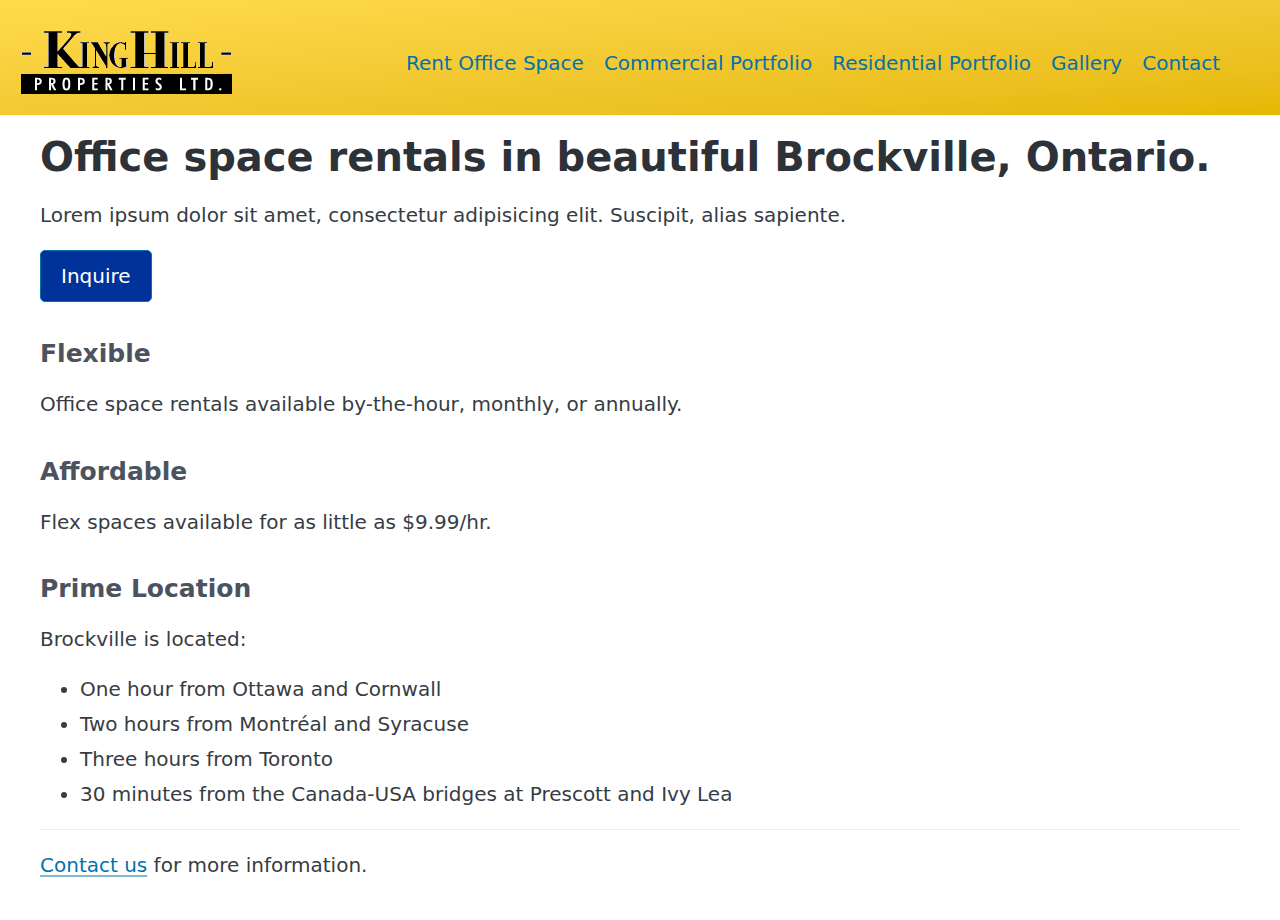
<file: index.html>
<!DOCTYPE html>
<html lang="en">

<head>
    <meta charset="UTF-8">
    <meta name="viewport" content="width=device-width, initial-scale=1.0">
    <meta name="description" content="TODO" />
    <title>KingHill Properties</title>
    <link rel="stylesheet" href="css/pico/pico.min.css">
    <link rel="stylesheet" href="css/main.css">
</head>

<body>
    <div id="desktop-nav">
        <nav>
            <ul>
                <li><a href="#"><img src="images/logo.png"></a></li>
            </ul>
            <ul>
                <li><a href="#">Rent Office Space</a></li>
                <li><a href="./commercial.html">Commercial Portfolio</a></li>
                <li><a href="./residential.html">Residential Portfolio</a></li>
                <li><a href="./gallery.html">Gallery</a></li>
                <li><a href="./contact.html">Contact</a></li>
            </ul>
        </nav>
    </div>

    <div id="mobile-nav">
        <aside>
            <nav>
                <ul>
                    <li><a href="#"><img src="images/logo.png"></a></li>
                    <button id="hamburger-button" class="outline">☰</button>
                    <div id="mobile-nav-links">
                        <li class="mobile-link"><a href="#">Rent Office Space</a></li>
                        <li class="mobile-link"><a href="./commercial.html">Commercial Portfolio</a></li>
                        <li class="mobile-link"><a href="./residential.html">Residential Portfolio</a></li>
                        <li class="mobile-link"><a href="./gallery.html">Gallery</a></li>
                        <li class="mobile-link"><a href="./contact.html">Contact</a></li>
                    </div>
                </ul>
            </nav>
        </aside>
    </div>

    <main class="container">
        <h1>Office space rentals in beautiful Brockville, Ontario.</h1>
        <p>Lorem ipsum dolor sit amet, consectetur adipisicing elit. Suscipit, alias sapiente.</p>
        <a href="./contact.html" role="button">Inquire</a>

        <h4>Flexible</h4>
        <p>Office space rentals available by-the-hour, monthly, or annually.</p>

        <h4>Affordable</h4>
        <p>Flex spaces available for as little as $9.99/hr.</p>
        
        <h4>Prime Location</h4>
        <div>
            <p>Brockville is located:</p>
            <ul>
                <li>One hour from Ottawa and Cornwall</li>
                <li>Two hours from Montréal and Syracuse</li>
                <li>Three hours from Toronto</li>
                <li>30 minutes from the Canada-USA bridges at Prescott and Ivy Lea</li>
            </ul>
        </div>

        <hr/>
        <p><a href="./contact.html">Contact us</a> for more information.</p>
        
    </main>

    <script src="js/main.js" type="text/javascript"/>
</body>

</html>
</file>
<file: css/main.css>
@import url('./pico/pico.colors.min.css');

:root {
    --blue: #039;
    --blue-dark: hsl(from var(--blue) h s calc(l - 5));
    --blue-darker: hsl(from var(--blue) h s calc(l - 15));
    --blue-light: hsl(from var(--blue) h s calc(l + 5));
    --blue-lighter: hsl(from var(--blue) h s calc(l + 15));


    --yellow: #fc0;
    --yellow-dark: hsl(from var(--yellow) h s calc(l - 5));
    --yellow-darker: hsl(from var(--yellow) h s calc(l - 15));
    --yellow-light: hsl(from var(--yellow) h s calc(l + 5));
    --yellow-lighter: hsl(from var(--yellow) h s calc(l + 15));

    --white: #e8e8e8;
    --black: #202020;
}

html {
    min-height: 100vh;
    /* background-image: linear-gradient(to bottom right, var(--blue-lighter), var(--blue-darker)); */
}

button {
    background-color: var(--blue);
    line-height: 1rem;
}

a[role=button] {
    background-color: var(--blue);
    line-height: 1rem;
}

nav {
    padding-left: 1rem;
    padding-right: 3rem;
    background-image: linear-gradient(to bottom right, var(--yellow-lighter), var(--yellow-dark));

    @media (min-width: 768px) {
        /* Large devices*/
        padding: 0.5rem 3rem 0rem 1rem;
    }

    @media (max-width: 768px) {
        /* Small devices*/
        padding: 0.5rem 3rem 0.5rem 1rem;
    }
}

#mobile-nav {
    position: sticky;
    top: 0;
}

#desktop-nav {
    position: sticky;
    top: 0;
}

a:hover {
    text-decoration: none;
}

li {
    list-style-type: disc !important;
}

/** Nav */
@media (max-width: 768px) {

    /* Small devices*/
    #desktop-nav {
        display: none;
    }

    #mobile-nav-links {
        max-height: 0px;
        transition: max-height 0.5s ease-in-out;
    }

    #mobile-nav-links.show {
        max-height: 500px;
    }

    .mobile-link {
        display: none;
    }

    .mobile-link.show {
        display: block;
    }

    #hamburger-button {
        display: inline;
        position: absolute;
        right: 1rem;
    }

    aside li {
        display: inline;
    }

    aside a {
        display: inline !important;
    }
}

@media (min-width: 768px) {

    /* Large devices*/
    #mobile-nav {
        display: none;
    }

    #dekstop-nav nav {
        float: right;
    }
}
</file>
<file: css/pico/pico.min.css>
@charset "UTF-8";/*!
 * Pico CSS ✨ v2.0.6 (https://picocss.com)
 * Copyright 2019-2024 - Licensed under MIT
 */:root{--pico-font-family-emoji:"Apple Color Emoji","Segoe UI Emoji","Segoe UI Symbol","Noto Color Emoji";--pico-font-family-sans-serif:system-ui,"Segoe UI",Roboto,Oxygen,Ubuntu,Cantarell,Helvetica,Arial,"Helvetica Neue",sans-serif,var(--pico-font-family-emoji);--pico-font-family-monospace:ui-monospace,SFMono-Regular,"SF Mono",Menlo,Consolas,"Liberation Mono",monospace,var(--pico-font-family-emoji);--pico-font-family:var(--pico-font-family-sans-serif);--pico-line-height:1.5;--pico-font-weight:400;--pico-font-size:100%;--pico-text-underline-offset:0.1rem;--pico-border-radius:0.25rem;--pico-border-width:0.0625rem;--pico-outline-width:0.125rem;--pico-transition:0.2s ease-in-out;--pico-spacing:1rem;--pico-typography-spacing-vertical:1rem;--pico-block-spacing-vertical:var(--pico-spacing);--pico-block-spacing-horizontal:var(--pico-spacing);--pico-grid-column-gap:var(--pico-spacing);--pico-grid-row-gap:var(--pico-spacing);--pico-form-element-spacing-vertical:0.75rem;--pico-form-element-spacing-horizontal:1rem;--pico-group-box-shadow:0 0 0 rgba(0, 0, 0, 0);--pico-group-box-shadow-focus-with-button:0 0 0 var(--pico-outline-width) var(--pico-primary-focus);--pico-group-box-shadow-focus-with-input:0 0 0 0.0625rem var(--pico-form-element-border-color);--pico-modal-overlay-backdrop-filter:blur(0.375rem);--pico-nav-element-spacing-vertical:1rem;--pico-nav-element-spacing-horizontal:0.5rem;--pico-nav-link-spacing-vertical:0.5rem;--pico-nav-link-spacing-horizontal:0.5rem;--pico-nav-breadcrumb-divider:">";--pico-icon-checkbox:url("data:image/svg+xml,%3Csvg xmlns='http://www.w3.org/2000/svg' width='24' height='24' viewBox='0 0 24 24' fill='none' stroke='rgb(255, 255, 255)' stroke-width='4' stroke-linecap='round' stroke-linejoin='round'%3E%3Cpolyline points='20 6 9 17 4 12'%3E%3C/polyline%3E%3C/svg%3E");--pico-icon-minus:url("data:image/svg+xml,%3Csvg xmlns='http://www.w3.org/2000/svg' width='24' height='24' viewBox='0 0 24 24' fill='none' stroke='rgb(255, 255, 255)' stroke-width='4' stroke-linecap='round' stroke-linejoin='round'%3E%3Cline x1='5' y1='12' x2='19' y2='12'%3E%3C/line%3E%3C/svg%3E");--pico-icon-chevron:url("data:image/svg+xml,%3Csvg xmlns='http://www.w3.org/2000/svg' width='24' height='24' viewBox='0 0 24 24' fill='none' stroke='rgb(136, 145, 164)' stroke-width='2' stroke-linecap='round' stroke-linejoin='round'%3E%3Cpolyline points='6 9 12 15 18 9'%3E%3C/polyline%3E%3C/svg%3E");--pico-icon-date:url("data:image/svg+xml,%3Csvg xmlns='http://www.w3.org/2000/svg' width='24' height='24' viewBox='0 0 24 24' fill='none' stroke='rgb(136, 145, 164)' stroke-width='2' stroke-linecap='round' stroke-linejoin='round'%3E%3Crect x='3' y='4' width='18' height='18' rx='2' ry='2'%3E%3C/rect%3E%3Cline x1='16' y1='2' x2='16' y2='6'%3E%3C/line%3E%3Cline x1='8' y1='2' x2='8' y2='6'%3E%3C/line%3E%3Cline x1='3' y1='10' x2='21' y2='10'%3E%3C/line%3E%3C/svg%3E");--pico-icon-time:url("data:image/svg+xml,%3Csvg xmlns='http://www.w3.org/2000/svg' width='24' height='24' viewBox='0 0 24 24' fill='none' stroke='rgb(136, 145, 164)' stroke-width='2' stroke-linecap='round' stroke-linejoin='round'%3E%3Ccircle cx='12' cy='12' r='10'%3E%3C/circle%3E%3Cpolyline points='12 6 12 12 16 14'%3E%3C/polyline%3E%3C/svg%3E");--pico-icon-search:url("data:image/svg+xml,%3Csvg xmlns='http://www.w3.org/2000/svg' width='24' height='24' viewBox='0 0 24 24' fill='none' stroke='rgb(136, 145, 164)' stroke-width='1.5' stroke-linecap='round' stroke-linejoin='round'%3E%3Ccircle cx='11' cy='11' r='8'%3E%3C/circle%3E%3Cline x1='21' y1='21' x2='16.65' y2='16.65'%3E%3C/line%3E%3C/svg%3E");--pico-icon-close:url("data:image/svg+xml,%3Csvg xmlns='http://www.w3.org/2000/svg' width='24' height='24' viewBox='0 0 24 24' fill='none' stroke='rgb(136, 145, 164)' stroke-width='3' stroke-linecap='round' stroke-linejoin='round'%3E%3Cline x1='18' y1='6' x2='6' y2='18'%3E%3C/line%3E%3Cline x1='6' y1='6' x2='18' y2='18'%3E%3C/line%3E%3C/svg%3E");--pico-icon-loading:url("data:image/svg+xml,%3Csvg fill='none' height='24' width='24' viewBox='0 0 24 24' xmlns='http://www.w3.org/2000/svg' %3E%3Cstyle%3E g %7B animation: rotate 2s linear infinite; transform-origin: center center; %7D circle %7B stroke-dasharray: 75,100; stroke-dashoffset: -5; animation: dash 1.5s ease-in-out infinite; stroke-linecap: round; %7D @keyframes rotate %7B 0%25 %7B transform: rotate(0deg); %7D 100%25 %7B transform: rotate(360deg); %7D %7D @keyframes dash %7B 0%25 %7B stroke-dasharray: 1,100; stroke-dashoffset: 0; %7D 50%25 %7B stroke-dasharray: 44.5,100; stroke-dashoffset: -17.5; %7D 100%25 %7B stroke-dasharray: 44.5,100; stroke-dashoffset: -62; %7D %7D %3C/style%3E%3Cg%3E%3Ccircle cx='12' cy='12' r='10' fill='none' stroke='rgb(136, 145, 164)' stroke-width='4' /%3E%3C/g%3E%3C/svg%3E")}@media (min-width:576px){:root{--pico-font-size:106.25%}}@media (min-width:768px){:root{--pico-font-size:112.5%}}@media (min-width:1024px){:root{--pico-font-size:118.75%}}@media (min-width:1280px){:root{--pico-font-size:125%}}@media (min-width:1536px){:root{--pico-font-size:131.25%}}a{--pico-text-decoration:underline}a.contrast,a.secondary{--pico-text-decoration:underline}small{--pico-font-size:0.875em}h1,h2,h3,h4,h5,h6{--pico-font-weight:700}h1{--pico-font-size:2rem;--pico-line-height:1.125;--pico-typography-spacing-top:3rem}h2{--pico-font-size:1.75rem;--pico-line-height:1.15;--pico-typography-spacing-top:2.625rem}h3{--pico-font-size:1.5rem;--pico-line-height:1.175;--pico-typography-spacing-top:2.25rem}h4{--pico-font-size:1.25rem;--pico-line-height:1.2;--pico-typography-spacing-top:1.874rem}h5{--pico-font-size:1.125rem;--pico-line-height:1.225;--pico-typography-spacing-top:1.6875rem}h6{--pico-font-size:1rem;--pico-line-height:1.25;--pico-typography-spacing-top:1.5rem}tfoot td,tfoot th,thead td,thead th{--pico-font-weight:600;--pico-border-width:0.1875rem}code,kbd,pre,samp{--pico-font-family:var(--pico-font-family-monospace)}kbd{--pico-font-weight:bolder}:where(select,textarea),input:not([type=submit],[type=button],[type=reset],[type=checkbox],[type=radio],[type=file]){--pico-outline-width:0.0625rem}[type=search]{--pico-border-radius:5rem}[type=checkbox],[type=radio]{--pico-border-width:0.125rem}[type=checkbox][role=switch]{--pico-border-width:0.1875rem}details.dropdown summary:not([role=button]){--pico-outline-width:0.0625rem}nav details.dropdown summary:focus-visible{--pico-outline-width:0.125rem}[role=search]{--pico-border-radius:5rem}[role=group]:has(button.secondary:focus,[type=submit].secondary:focus,[type=button].secondary:focus,[role=button].secondary:focus),[role=search]:has(button.secondary:focus,[type=submit].secondary:focus,[type=button].secondary:focus,[role=button].secondary:focus){--pico-group-box-shadow-focus-with-button:0 0 0 var(--pico-outline-width) var(--pico-secondary-focus)}[role=group]:has(button.contrast:focus,[type=submit].contrast:focus,[type=button].contrast:focus,[role=button].contrast:focus),[role=search]:has(button.contrast:focus,[type=submit].contrast:focus,[type=button].contrast:focus,[role=button].contrast:focus){--pico-group-box-shadow-focus-with-button:0 0 0 var(--pico-outline-width) var(--pico-contrast-focus)}[role=group] [role=button],[role=group] [type=button],[role=group] [type=submit],[role=group] button,[role=search] [role=button],[role=search] [type=button],[role=search] [type=submit],[role=search] button{--pico-form-element-spacing-horizontal:2rem}details summary[role=button]:not(.outline)::after{filter:brightness(0) invert(1)}[aria-busy=true]:not(input,select,textarea):is(button,[type=submit],[type=button],[type=reset],[role=button]):not(.outline)::before{filter:brightness(0) invert(1)}:root:not([data-theme=dark]),[data-theme=light]{--pico-background-color:#fff;--pico-color:#373c44;--pico-text-selection-color:rgba(2, 154, 232, 0.25);--pico-muted-color:#646b79;--pico-muted-border-color:#e7eaf0;--pico-primary:#0172ad;--pico-primary-background:#0172ad;--pico-primary-border:var(--pico-primary-background);--pico-primary-underline:rgba(1, 114, 173, 0.5);--pico-primary-hover:#015887;--pico-primary-hover-background:#02659a;--pico-primary-hover-border:var(--pico-primary-hover-background);--pico-primary-hover-underline:var(--pico-primary-hover);--pico-primary-focus:rgba(2, 154, 232, 0.5);--pico-primary-inverse:#fff;--pico-secondary:#5d6b89;--pico-secondary-background:#525f7a;--pico-secondary-border:var(--pico-secondary-background);--pico-secondary-underline:rgba(93, 107, 137, 0.5);--pico-secondary-hover:#48536b;--pico-secondary-hover-background:#48536b;--pico-secondary-hover-border:var(--pico-secondary-hover-background);--pico-secondary-hover-underline:var(--pico-secondary-hover);--pico-secondary-focus:rgba(93, 107, 137, 0.25);--pico-secondary-inverse:#fff;--pico-contrast:#181c25;--pico-contrast-background:#181c25;--pico-contrast-border:var(--pico-contrast-background);--pico-contrast-underline:rgba(24, 28, 37, 0.5);--pico-contrast-hover:#000;--pico-contrast-hover-background:#000;--pico-contrast-hover-border:var(--pico-contrast-hover-background);--pico-contrast-hover-underline:var(--pico-secondary-hover);--pico-contrast-focus:rgba(93, 107, 137, 0.25);--pico-contrast-inverse:#fff;--pico-box-shadow:0.0145rem 0.029rem 0.174rem rgba(129, 145, 181, 0.01698),0.0335rem 0.067rem 0.402rem rgba(129, 145, 181, 0.024),0.0625rem 0.125rem 0.75rem rgba(129, 145, 181, 0.03),0.1125rem 0.225rem 1.35rem rgba(129, 145, 181, 0.036),0.2085rem 0.417rem 2.502rem rgba(129, 145, 181, 0.04302),0.5rem 1rem 6rem rgba(129, 145, 181, 0.06),0 0 0 0.0625rem rgba(129, 145, 181, 0.015);--pico-h1-color:#2d3138;--pico-h2-color:#373c44;--pico-h3-color:#424751;--pico-h4-color:#4d535e;--pico-h5-color:#5c6370;--pico-h6-color:#646b79;--pico-mark-background-color:#fde7c0;--pico-mark-color:#0f1114;--pico-ins-color:#1d6a54;--pico-del-color:#883935;--pico-blockquote-border-color:var(--pico-muted-border-color);--pico-blockquote-footer-color:var(--pico-muted-color);--pico-button-box-shadow:0 0 0 rgba(0, 0, 0, 0);--pico-button-hover-box-shadow:0 0 0 rgba(0, 0, 0, 0);--pico-table-border-color:var(--pico-muted-border-color);--pico-table-row-stripped-background-color:rgba(111, 120, 135, 0.0375);--pico-code-background-color:#f3f5f7;--pico-code-color:#646b79;--pico-code-kbd-background-color:var(--pico-color);--pico-code-kbd-color:var(--pico-background-color);--pico-form-element-background-color:#fbfcfc;--pico-form-element-selected-background-color:#dfe3eb;--pico-form-element-border-color:#cfd5e2;--pico-form-element-color:#23262c;--pico-form-element-placeholder-color:var(--pico-muted-color);--pico-form-element-active-background-color:#fff;--pico-form-element-active-border-color:var(--pico-primary-border);--pico-form-element-focus-color:var(--pico-primary-border);--pico-form-element-disabled-opacity:0.5;--pico-form-element-invalid-border-color:#b86a6b;--pico-form-element-invalid-active-border-color:#c84f48;--pico-form-element-invalid-focus-color:var(--pico-form-element-invalid-active-border-color);--pico-form-element-valid-border-color:#4c9b8a;--pico-form-element-valid-active-border-color:#279977;--pico-form-element-valid-focus-color:var(--pico-form-element-valid-active-border-color);--pico-switch-background-color:#bfc7d9;--pico-switch-checked-background-color:var(--pico-primary-background);--pico-switch-color:#fff;--pico-switch-thumb-box-shadow:0 0 0 rgba(0, 0, 0, 0);--pico-range-border-color:#dfe3eb;--pico-range-active-border-color:#bfc7d9;--pico-range-thumb-border-color:var(--pico-background-color);--pico-range-thumb-color:var(--pico-secondary-background);--pico-range-thumb-active-color:var(--pico-primary-background);--pico-accordion-border-color:var(--pico-muted-border-color);--pico-accordion-active-summary-color:var(--pico-primary-hover);--pico-accordion-close-summary-color:var(--pico-color);--pico-accordion-open-summary-color:var(--pico-muted-color);--pico-card-background-color:var(--pico-background-color);--pico-card-border-color:var(--pico-muted-border-color);--pico-card-box-shadow:var(--pico-box-shadow);--pico-card-sectioning-background-color:#fbfcfc;--pico-dropdown-background-color:#fff;--pico-dropdown-border-color:#eff1f4;--pico-dropdown-box-shadow:var(--pico-box-shadow);--pico-dropdown-color:var(--pico-color);--pico-dropdown-hover-background-color:#eff1f4;--pico-loading-spinner-opacity:0.5;--pico-modal-overlay-background-color:rgba(232, 234, 237, 0.75);--pico-progress-background-color:#dfe3eb;--pico-progress-color:var(--pico-primary-background);--pico-tooltip-background-color:var(--pico-contrast-background);--pico-tooltip-color:var(--pico-contrast-inverse);--pico-icon-valid:url("data:image/svg+xml,%3Csvg xmlns='http://www.w3.org/2000/svg' width='24' height='24' viewBox='0 0 24 24' fill='none' stroke='rgb(76, 155, 138)' stroke-width='2' stroke-linecap='round' stroke-linejoin='round'%3E%3Cpolyline points='20 6 9 17 4 12'%3E%3C/polyline%3E%3C/svg%3E");--pico-icon-invalid:url("data:image/svg+xml,%3Csvg xmlns='http://www.w3.org/2000/svg' width='24' height='24' viewBox='0 0 24 24' fill='none' stroke='rgb(200, 79, 72)' stroke-width='2' stroke-linecap='round' stroke-linejoin='round'%3E%3Ccircle cx='12' cy='12' r='10'%3E%3C/circle%3E%3Cline x1='12' y1='8' x2='12' y2='12'%3E%3C/line%3E%3Cline x1='12' y1='16' x2='12.01' y2='16'%3E%3C/line%3E%3C/svg%3E");color-scheme:light}:root:not([data-theme=dark]) input:is([type=submit],[type=button],[type=reset],[type=checkbox],[type=radio],[type=file]),[data-theme=light] input:is([type=submit],[type=button],[type=reset],[type=checkbox],[type=radio],[type=file]){--pico-form-element-focus-color:var(--pico-primary-focus)}@media only screen and (prefers-color-scheme:dark){:root:not([data-theme]){--pico-background-color:#13171f;--pico-color:#c2c7d0;--pico-text-selection-color:rgba(1, 170, 255, 0.1875);--pico-muted-color:#7b8495;--pico-muted-border-color:#202632;--pico-primary:#01aaff;--pico-primary-background:#0172ad;--pico-primary-border:var(--pico-primary-background);--pico-primary-underline:rgba(1, 170, 255, 0.5);--pico-primary-hover:#79c0ff;--pico-primary-hover-background:#017fc0;--pico-primary-hover-border:var(--pico-primary-hover-background);--pico-primary-hover-underline:var(--pico-primary-hover);--pico-primary-focus:rgba(1, 170, 255, 0.375);--pico-primary-inverse:#fff;--pico-secondary:#969eaf;--pico-secondary-background:#525f7a;--pico-secondary-border:var(--pico-secondary-background);--pico-secondary-underline:rgba(150, 158, 175, 0.5);--pico-secondary-hover:#b3b9c5;--pico-secondary-hover-background:#5d6b89;--pico-secondary-hover-border:var(--pico-secondary-hover-background);--pico-secondary-hover-underline:var(--pico-secondary-hover);--pico-secondary-focus:rgba(144, 158, 190, 0.25);--pico-secondary-inverse:#fff;--pico-contrast:#dfe3eb;--pico-contrast-background:#eff1f4;--pico-contrast-border:var(--pico-contrast-background);--pico-contrast-underline:rgba(223, 227, 235, 0.5);--pico-contrast-hover:#fff;--pico-contrast-hover-background:#fff;--pico-contrast-hover-border:var(--pico-contrast-hover-background);--pico-contrast-hover-underline:var(--pico-contrast-hover);--pico-contrast-focus:rgba(207, 213, 226, 0.25);--pico-contrast-inverse:#000;--pico-box-shadow:0.0145rem 0.029rem 0.174rem rgba(7, 9, 12, 0.01698),0.0335rem 0.067rem 0.402rem rgba(7, 9, 12, 0.024),0.0625rem 0.125rem 0.75rem rgba(7, 9, 12, 0.03),0.1125rem 0.225rem 1.35rem rgba(7, 9, 12, 0.036),0.2085rem 0.417rem 2.502rem rgba(7, 9, 12, 0.04302),0.5rem 1rem 6rem rgba(7, 9, 12, 0.06),0 0 0 0.0625rem rgba(7, 9, 12, 0.015);--pico-h1-color:#f0f1f3;--pico-h2-color:#e0e3e7;--pico-h3-color:#c2c7d0;--pico-h4-color:#b3b9c5;--pico-h5-color:#a4acba;--pico-h6-color:#8891a4;--pico-mark-background-color:#014063;--pico-mark-color:#fff;--pico-ins-color:#62af9a;--pico-del-color:#ce7e7b;--pico-blockquote-border-color:var(--pico-muted-border-color);--pico-blockquote-footer-color:var(--pico-muted-color);--pico-button-box-shadow:0 0 0 rgba(0, 0, 0, 0);--pico-button-hover-box-shadow:0 0 0 rgba(0, 0, 0, 0);--pico-table-border-color:var(--pico-muted-border-color);--pico-table-row-stripped-background-color:rgba(111, 120, 135, 0.0375);--pico-code-background-color:#1a1f28;--pico-code-color:#8891a4;--pico-code-kbd-background-color:var(--pico-color);--pico-code-kbd-color:var(--pico-background-color);--pico-form-element-background-color:#1c212c;--pico-form-element-selected-background-color:#2a3140;--pico-form-element-border-color:#2a3140;--pico-form-element-color:#e0e3e7;--pico-form-element-placeholder-color:#8891a4;--pico-form-element-active-background-color:#1a1f28;--pico-form-element-active-border-color:var(--pico-primary-border);--pico-form-element-focus-color:var(--pico-primary-border);--pico-form-element-disabled-opacity:0.5;--pico-form-element-invalid-border-color:#964a50;--pico-form-element-invalid-active-border-color:#b7403b;--pico-form-element-invalid-focus-color:var(--pico-form-element-invalid-active-border-color);--pico-form-element-valid-border-color:#2a7b6f;--pico-form-element-valid-active-border-color:#16896a;--pico-form-element-valid-focus-color:var(--pico-form-element-valid-active-border-color);--pico-switch-background-color:#333c4e;--pico-switch-checked-background-color:var(--pico-primary-background);--pico-switch-color:#fff;--pico-switch-thumb-box-shadow:0 0 0 rgba(0, 0, 0, 0);--pico-range-border-color:#202632;--pico-range-active-border-color:#2a3140;--pico-range-thumb-border-color:var(--pico-background-color);--pico-range-thumb-color:var(--pico-secondary-background);--pico-range-thumb-active-color:var(--pico-primary-background);--pico-accordion-border-color:var(--pico-muted-border-color);--pico-accordion-active-summary-color:var(--pico-primary-hover);--pico-accordion-close-summary-color:var(--pico-color);--pico-accordion-open-summary-color:var(--pico-muted-color);--pico-card-background-color:#181c25;--pico-card-border-color:var(--pico-card-background-color);--pico-card-box-shadow:var(--pico-box-shadow);--pico-card-sectioning-background-color:#1a1f28;--pico-dropdown-background-color:#181c25;--pico-dropdown-border-color:#202632;--pico-dropdown-box-shadow:var(--pico-box-shadow);--pico-dropdown-color:var(--pico-color);--pico-dropdown-hover-background-color:#202632;--pico-loading-spinner-opacity:0.5;--pico-modal-overlay-background-color:rgba(8, 9, 10, 0.75);--pico-progress-background-color:#202632;--pico-progress-color:var(--pico-primary-background);--pico-tooltip-background-color:var(--pico-contrast-background);--pico-tooltip-color:var(--pico-contrast-inverse);--pico-icon-valid:url("data:image/svg+xml,%3Csvg xmlns='http://www.w3.org/2000/svg' width='24' height='24' viewBox='0 0 24 24' fill='none' stroke='rgb(42, 123, 111)' stroke-width='2' stroke-linecap='round' stroke-linejoin='round'%3E%3Cpolyline points='20 6 9 17 4 12'%3E%3C/polyline%3E%3C/svg%3E");--pico-icon-invalid:url("data:image/svg+xml,%3Csvg xmlns='http://www.w3.org/2000/svg' width='24' height='24' viewBox='0 0 24 24' fill='none' stroke='rgb(150, 74, 80)' stroke-width='2' stroke-linecap='round' stroke-linejoin='round'%3E%3Ccircle cx='12' cy='12' r='10'%3E%3C/circle%3E%3Cline x1='12' y1='8' x2='12' y2='12'%3E%3C/line%3E%3Cline x1='12' y1='16' x2='12.01' y2='16'%3E%3C/line%3E%3C/svg%3E");color-scheme:dark}:root:not([data-theme]) input:is([type=submit],[type=button],[type=reset],[type=checkbox],[type=radio],[type=file]){--pico-form-element-focus-color:var(--pico-primary-focus)}:root:not([data-theme]) details summary[role=button].contrast:not(.outline)::after{filter:brightness(0)}:root:not([data-theme]) [aria-busy=true]:not(input,select,textarea).contrast:is(button,[type=submit],[type=button],[type=reset],[role=button]):not(.outline)::before{filter:brightness(0)}}[data-theme=dark]{--pico-background-color:#13171f;--pico-color:#c2c7d0;--pico-text-selection-color:rgba(1, 170, 255, 0.1875);--pico-muted-color:#7b8495;--pico-muted-border-color:#202632;--pico-primary:#01aaff;--pico-primary-background:#0172ad;--pico-primary-border:var(--pico-primary-background);--pico-primary-underline:rgba(1, 170, 255, 0.5);--pico-primary-hover:#79c0ff;--pico-primary-hover-background:#017fc0;--pico-primary-hover-border:var(--pico-primary-hover-background);--pico-primary-hover-underline:var(--pico-primary-hover);--pico-primary-focus:rgba(1, 170, 255, 0.375);--pico-primary-inverse:#fff;--pico-secondary:#969eaf;--pico-secondary-background:#525f7a;--pico-secondary-border:var(--pico-secondary-background);--pico-secondary-underline:rgba(150, 158, 175, 0.5);--pico-secondary-hover:#b3b9c5;--pico-secondary-hover-background:#5d6b89;--pico-secondary-hover-border:var(--pico-secondary-hover-background);--pico-secondary-hover-underline:var(--pico-secondary-hover);--pico-secondary-focus:rgba(144, 158, 190, 0.25);--pico-secondary-inverse:#fff;--pico-contrast:#dfe3eb;--pico-contrast-background:#eff1f4;--pico-contrast-border:var(--pico-contrast-background);--pico-contrast-underline:rgba(223, 227, 235, 0.5);--pico-contrast-hover:#fff;--pico-contrast-hover-background:#fff;--pico-contrast-hover-border:var(--pico-contrast-hover-background);--pico-contrast-hover-underline:var(--pico-contrast-hover);--pico-contrast-focus:rgba(207, 213, 226, 0.25);--pico-contrast-inverse:#000;--pico-box-shadow:0.0145rem 0.029rem 0.174rem rgba(7, 9, 12, 0.01698),0.0335rem 0.067rem 0.402rem rgba(7, 9, 12, 0.024),0.0625rem 0.125rem 0.75rem rgba(7, 9, 12, 0.03),0.1125rem 0.225rem 1.35rem rgba(7, 9, 12, 0.036),0.2085rem 0.417rem 2.502rem rgba(7, 9, 12, 0.04302),0.5rem 1rem 6rem rgba(7, 9, 12, 0.06),0 0 0 0.0625rem rgba(7, 9, 12, 0.015);--pico-h1-color:#f0f1f3;--pico-h2-color:#e0e3e7;--pico-h3-color:#c2c7d0;--pico-h4-color:#b3b9c5;--pico-h5-color:#a4acba;--pico-h6-color:#8891a4;--pico-mark-background-color:#014063;--pico-mark-color:#fff;--pico-ins-color:#62af9a;--pico-del-color:#ce7e7b;--pico-blockquote-border-color:var(--pico-muted-border-color);--pico-blockquote-footer-color:var(--pico-muted-color);--pico-button-box-shadow:0 0 0 rgba(0, 0, 0, 0);--pico-button-hover-box-shadow:0 0 0 rgba(0, 0, 0, 0);--pico-table-border-color:var(--pico-muted-border-color);--pico-table-row-stripped-background-color:rgba(111, 120, 135, 0.0375);--pico-code-background-color:#1a1f28;--pico-code-color:#8891a4;--pico-code-kbd-background-color:var(--pico-color);--pico-code-kbd-color:var(--pico-background-color);--pico-form-element-background-color:#1c212c;--pico-form-element-selected-background-color:#2a3140;--pico-form-element-border-color:#2a3140;--pico-form-element-color:#e0e3e7;--pico-form-element-placeholder-color:#8891a4;--pico-form-element-active-background-color:#1a1f28;--pico-form-element-active-border-color:var(--pico-primary-border);--pico-form-element-focus-color:var(--pico-primary-border);--pico-form-element-disabled-opacity:0.5;--pico-form-element-invalid-border-color:#964a50;--pico-form-element-invalid-active-border-color:#b7403b;--pico-form-element-invalid-focus-color:var(--pico-form-element-invalid-active-border-color);--pico-form-element-valid-border-color:#2a7b6f;--pico-form-element-valid-active-border-color:#16896a;--pico-form-element-valid-focus-color:var(--pico-form-element-valid-active-border-color);--pico-switch-background-color:#333c4e;--pico-switch-checked-background-color:var(--pico-primary-background);--pico-switch-color:#fff;--pico-switch-thumb-box-shadow:0 0 0 rgba(0, 0, 0, 0);--pico-range-border-color:#202632;--pico-range-active-border-color:#2a3140;--pico-range-thumb-border-color:var(--pico-background-color);--pico-range-thumb-color:var(--pico-secondary-background);--pico-range-thumb-active-color:var(--pico-primary-background);--pico-accordion-border-color:var(--pico-muted-border-color);--pico-accordion-active-summary-color:var(--pico-primary-hover);--pico-accordion-close-summary-color:var(--pico-color);--pico-accordion-open-summary-color:var(--pico-muted-color);--pico-card-background-color:#181c25;--pico-card-border-color:var(--pico-card-background-color);--pico-card-box-shadow:var(--pico-box-shadow);--pico-card-sectioning-background-color:#1a1f28;--pico-dropdown-background-color:#181c25;--pico-dropdown-border-color:#202632;--pico-dropdown-box-shadow:var(--pico-box-shadow);--pico-dropdown-color:var(--pico-color);--pico-dropdown-hover-background-color:#202632;--pico-loading-spinner-opacity:0.5;--pico-modal-overlay-background-color:rgba(8, 9, 10, 0.75);--pico-progress-background-color:#202632;--pico-progress-color:var(--pico-primary-background);--pico-tooltip-background-color:var(--pico-contrast-background);--pico-tooltip-color:var(--pico-contrast-inverse);--pico-icon-valid:url("data:image/svg+xml,%3Csvg xmlns='http://www.w3.org/2000/svg' width='24' height='24' viewBox='0 0 24 24' fill='none' stroke='rgb(42, 123, 111)' stroke-width='2' stroke-linecap='round' stroke-linejoin='round'%3E%3Cpolyline points='20 6 9 17 4 12'%3E%3C/polyline%3E%3C/svg%3E");--pico-icon-invalid:url("data:image/svg+xml,%3Csvg xmlns='http://www.w3.org/2000/svg' width='24' height='24' viewBox='0 0 24 24' fill='none' stroke='rgb(150, 74, 80)' stroke-width='2' stroke-linecap='round' stroke-linejoin='round'%3E%3Ccircle cx='12' cy='12' r='10'%3E%3C/circle%3E%3Cline x1='12' y1='8' x2='12' y2='12'%3E%3C/line%3E%3Cline x1='12' y1='16' x2='12.01' y2='16'%3E%3C/line%3E%3C/svg%3E");color-scheme:dark}[data-theme=dark] input:is([type=submit],[type=button],[type=reset],[type=checkbox],[type=radio],[type=file]){--pico-form-element-focus-color:var(--pico-primary-focus)}[data-theme=dark] details summary[role=button].contrast:not(.outline)::after{filter:brightness(0)}[data-theme=dark] [aria-busy=true]:not(input,select,textarea).contrast:is(button,[type=submit],[type=button],[type=reset],[role=button]):not(.outline)::before{filter:brightness(0)}[type=checkbox],[type=radio],[type=range],progress{accent-color:var(--pico-primary)}*,::after,::before{box-sizing:border-box;background-repeat:no-repeat}::after,::before{text-decoration:inherit;vertical-align:inherit}:where(:root){-webkit-tap-highlight-color:transparent;-webkit-text-size-adjust:100%;-moz-text-size-adjust:100%;text-size-adjust:100%;background-color:var(--pico-background-color);color:var(--pico-color);font-weight:var(--pico-font-weight);font-size:var(--pico-font-size);line-height:var(--pico-line-height);font-family:var(--pico-font-family);text-underline-offset:var(--pico-text-underline-offset);text-rendering:optimizeLegibility;overflow-wrap:break-word;-moz-tab-size:4;-o-tab-size:4;tab-size:4}body{width:100%;margin:0}main{display:block}body>footer,body>header,body>main{padding-block:var(--pico-block-spacing-vertical)}section{margin-bottom:var(--pico-block-spacing-vertical)}.container,.container-fluid{width:100%;margin-right:auto;margin-left:auto;padding-right:var(--pico-spacing);padding-left:var(--pico-spacing)}@media (min-width:576px){.container{max-width:510px;padding-right:0;padding-left:0}}@media (min-width:768px){.container{max-width:700px}}@media (min-width:1024px){.container{max-width:950px}}@media (min-width:1280px){.container{max-width:1200px}}@media (min-width:1536px){.container{max-width:1450px}}.grid{grid-column-gap:var(--pico-grid-column-gap);grid-row-gap:var(--pico-grid-row-gap);display:grid;grid-template-columns:1fr}@media (min-width:768px){.grid{grid-template-columns:repeat(auto-fit,minmax(0%,1fr))}}.grid>*{min-width:0}.overflow-auto{overflow:auto}b,strong{font-weight:bolder}sub,sup{position:relative;font-size:.75em;line-height:0;vertical-align:baseline}sub{bottom:-.25em}sup{top:-.5em}address,blockquote,dl,ol,p,pre,table,ul{margin-top:0;margin-bottom:var(--pico-typography-spacing-vertical);color:var(--pico-color);font-style:normal;font-weight:var(--pico-font-weight)}h1,h2,h3,h4,h5,h6{margin-top:0;margin-bottom:var(--pico-typography-spacing-vertical);color:var(--pico-color);font-weight:var(--pico-font-weight);font-size:var(--pico-font-size);line-height:var(--pico-line-height);font-family:var(--pico-font-family)}h1{--pico-color:var(--pico-h1-color)}h2{--pico-color:var(--pico-h2-color)}h3{--pico-color:var(--pico-h3-color)}h4{--pico-color:var(--pico-h4-color)}h5{--pico-color:var(--pico-h5-color)}h6{--pico-color:var(--pico-h6-color)}:where(article,address,blockquote,dl,figure,form,ol,p,pre,table,ul)~:is(h1,h2,h3,h4,h5,h6){margin-top:var(--pico-typography-spacing-top)}p{margin-bottom:var(--pico-typography-spacing-vertical)}hgroup{margin-bottom:var(--pico-typography-spacing-vertical)}hgroup>*{margin-top:0;margin-bottom:0}hgroup>:not(:first-child):last-child{--pico-color:var(--pico-muted-color);--pico-font-weight:unset;font-size:1rem}:where(ol,ul) li{margin-bottom:calc(var(--pico-typography-spacing-vertical) * .25)}:where(dl,ol,ul) :where(dl,ol,ul){margin:0;margin-top:calc(var(--pico-typography-spacing-vertical) * .25)}ul li{list-style:square}mark{padding:.125rem .25rem;background-color:var(--pico-mark-background-color);color:var(--pico-mark-color);vertical-align:baseline}blockquote{display:block;margin:var(--pico-typography-spacing-vertical) 0;padding:var(--pico-spacing);border-right:none;border-left:.25rem solid var(--pico-blockquote-border-color);border-inline-start:0.25rem solid var(--pico-blockquote-border-color);border-inline-end:none}blockquote footer{margin-top:calc(var(--pico-typography-spacing-vertical) * .5);color:var(--pico-blockquote-footer-color)}abbr[title]{border-bottom:1px dotted;text-decoration:none;cursor:help}ins{color:var(--pico-ins-color);text-decoration:none}del{color:var(--pico-del-color)}::-moz-selection{background-color:var(--pico-text-selection-color)}::selection{background-color:var(--pico-text-selection-color)}:where(a:not([role=button])),[role=link]{--pico-color:var(--pico-primary);--pico-background-color:transparent;--pico-underline:var(--pico-primary-underline);outline:0;background-color:var(--pico-background-color);color:var(--pico-color);-webkit-text-decoration:var(--pico-text-decoration);text-decoration:var(--pico-text-decoration);text-decoration-color:var(--pico-underline);text-underline-offset:0.125em;transition:background-color var(--pico-transition),color var(--pico-transition),box-shadow var(--pico-transition),-webkit-text-decoration var(--pico-transition);transition:background-color var(--pico-transition),color var(--pico-transition),text-decoration var(--pico-transition),box-shadow var(--pico-transition);transition:background-color var(--pico-transition),color var(--pico-transition),text-decoration var(--pico-transition),box-shadow var(--pico-transition),-webkit-text-decoration var(--pico-transition)}:where(a:not([role=button])):is([aria-current]:not([aria-current=false]),:hover,:active,:focus),[role=link]:is([aria-current]:not([aria-current=false]),:hover,:active,:focus){--pico-color:var(--pico-primary-hover);--pico-underline:var(--pico-primary-hover-underline);--pico-text-decoration:underline}:where(a:not([role=button])):focus-visible,[role=link]:focus-visible{box-shadow:0 0 0 var(--pico-outline-width) var(--pico-primary-focus)}:where(a:not([role=button])).secondary,[role=link].secondary{--pico-color:var(--pico-secondary);--pico-underline:var(--pico-secondary-underline)}:where(a:not([role=button])).secondary:is([aria-current]:not([aria-current=false]),:hover,:active,:focus),[role=link].secondary:is([aria-current]:not([aria-current=false]),:hover,:active,:focus){--pico-color:var(--pico-secondary-hover);--pico-underline:var(--pico-secondary-hover-underline)}:where(a:not([role=button])).contrast,[role=link].contrast{--pico-color:var(--pico-contrast);--pico-underline:var(--pico-contrast-underline)}:where(a:not([role=button])).contrast:is([aria-current]:not([aria-current=false]),:hover,:active,:focus),[role=link].contrast:is([aria-current]:not([aria-current=false]),:hover,:active,:focus){--pico-color:var(--pico-contrast-hover);--pico-underline:var(--pico-contrast-hover-underline)}a[role=button]{display:inline-block}button{margin:0;overflow:visible;font-family:inherit;text-transform:none}[type=button],[type=reset],[type=submit],button{-webkit-appearance:button}[role=button],[type=button],[type=file]::file-selector-button,[type=reset],[type=submit],button{--pico-background-color:var(--pico-primary-background);--pico-border-color:var(--pico-primary-border);--pico-color:var(--pico-primary-inverse);--pico-box-shadow:var(--pico-button-box-shadow, 0 0 0 rgba(0, 0, 0, 0));padding:var(--pico-form-element-spacing-vertical) var(--pico-form-element-spacing-horizontal);border:var(--pico-border-width) solid var(--pico-border-color);border-radius:var(--pico-border-radius);outline:0;background-color:var(--pico-background-color);box-shadow:var(--pico-box-shadow);color:var(--pico-color);font-weight:var(--pico-font-weight);font-size:1rem;line-height:var(--pico-line-height);text-align:center;text-decoration:none;cursor:pointer;-webkit-user-select:none;-moz-user-select:none;user-select:none;transition:background-color var(--pico-transition),border-color var(--pico-transition),color var(--pico-transition),box-shadow var(--pico-transition)}[role=button]:is(:hover,:active,:focus),[role=button]:is([aria-current]:not([aria-current=false])),[type=button]:is(:hover,:active,:focus),[type=button]:is([aria-current]:not([aria-current=false])),[type=file]::file-selector-button:is(:hover,:active,:focus),[type=file]::file-selector-button:is([aria-current]:not([aria-current=false])),[type=reset]:is(:hover,:active,:focus),[type=reset]:is([aria-current]:not([aria-current=false])),[type=submit]:is(:hover,:active,:focus),[type=submit]:is([aria-current]:not([aria-current=false])),button:is(:hover,:active,:focus),button:is([aria-current]:not([aria-current=false])){--pico-background-color:var(--pico-primary-hover-background);--pico-border-color:var(--pico-primary-hover-border);--pico-box-shadow:var(--pico-button-hover-box-shadow, 0 0 0 rgba(0, 0, 0, 0));--pico-color:var(--pico-primary-inverse)}[role=button]:focus,[role=button]:is([aria-current]:not([aria-current=false])):focus,[type=button]:focus,[type=button]:is([aria-current]:not([aria-current=false])):focus,[type=file]::file-selector-button:focus,[type=file]::file-selector-button:is([aria-current]:not([aria-current=false])):focus,[type=reset]:focus,[type=reset]:is([aria-current]:not([aria-current=false])):focus,[type=submit]:focus,[type=submit]:is([aria-current]:not([aria-current=false])):focus,button:focus,button:is([aria-current]:not([aria-current=false])):focus{--pico-box-shadow:var(--pico-button-hover-box-shadow, 0 0 0 rgba(0, 0, 0, 0)),0 0 0 var(--pico-outline-width) var(--pico-primary-focus)}[type=button],[type=reset],[type=submit]{margin-bottom:var(--pico-spacing)}:is(button,[type=submit],[type=button],[role=button]).secondary,[type=file]::file-selector-button,[type=reset]{--pico-background-color:var(--pico-secondary-background);--pico-border-color:var(--pico-secondary-border);--pico-color:var(--pico-secondary-inverse);cursor:pointer}:is(button,[type=submit],[type=button],[role=button]).secondary:is([aria-current]:not([aria-current=false]),:hover,:active,:focus),[type=file]::file-selector-button:is([aria-current]:not([aria-current=false]),:hover,:active,:focus),[type=reset]:is([aria-current]:not([aria-current=false]),:hover,:active,:focus){--pico-background-color:var(--pico-secondary-hover-background);--pico-border-color:var(--pico-secondary-hover-border);--pico-color:var(--pico-secondary-inverse)}:is(button,[type=submit],[type=button],[role=button]).secondary:focus,:is(button,[type=submit],[type=button],[role=button]).secondary:is([aria-current]:not([aria-current=false])):focus,[type=file]::file-selector-button:focus,[type=file]::file-selector-button:is([aria-current]:not([aria-current=false])):focus,[type=reset]:focus,[type=reset]:is([aria-current]:not([aria-current=false])):focus{--pico-box-shadow:var(--pico-button-hover-box-shadow, 0 0 0 rgba(0, 0, 0, 0)),0 0 0 var(--pico-outline-width) var(--pico-secondary-focus)}:is(button,[type=submit],[type=button],[role=button]).contrast{--pico-background-color:var(--pico-contrast-background);--pico-border-color:var(--pico-contrast-border);--pico-color:var(--pico-contrast-inverse)}:is(button,[type=submit],[type=button],[role=button]).contrast:is([aria-current]:not([aria-current=false]),:hover,:active,:focus){--pico-background-color:var(--pico-contrast-hover-background);--pico-border-color:var(--pico-contrast-hover-border);--pico-color:var(--pico-contrast-inverse)}:is(button,[type=submit],[type=button],[role=button]).contrast:focus,:is(button,[type=submit],[type=button],[role=button]).contrast:is([aria-current]:not([aria-current=false])):focus{--pico-box-shadow:var(--pico-button-hover-box-shadow, 0 0 0 rgba(0, 0, 0, 0)),0 0 0 var(--pico-outline-width) var(--pico-contrast-focus)}:is(button,[type=submit],[type=button],[role=button]).outline,[type=reset].outline{--pico-background-color:transparent;--pico-color:var(--pico-primary);--pico-border-color:var(--pico-primary)}:is(button,[type=submit],[type=button],[role=button]).outline:is([aria-current]:not([aria-current=false]),:hover,:active,:focus),[type=reset].outline:is([aria-current]:not([aria-current=false]),:hover,:active,:focus){--pico-background-color:transparent;--pico-color:var(--pico-primary-hover);--pico-border-color:var(--pico-primary-hover)}:is(button,[type=submit],[type=button],[role=button]).outline.secondary,[type=reset].outline{--pico-color:var(--pico-secondary);--pico-border-color:var(--pico-secondary)}:is(button,[type=submit],[type=button],[role=button]).outline.secondary:is([aria-current]:not([aria-current=false]),:hover,:active,:focus),[type=reset].outline:is([aria-current]:not([aria-current=false]),:hover,:active,:focus){--pico-color:var(--pico-secondary-hover);--pico-border-color:var(--pico-secondary-hover)}:is(button,[type=submit],[type=button],[role=button]).outline.contrast{--pico-color:var(--pico-contrast);--pico-border-color:var(--pico-contrast)}:is(button,[type=submit],[type=button],[role=button]).outline.contrast:is([aria-current]:not([aria-current=false]),:hover,:active,:focus){--pico-color:var(--pico-contrast-hover);--pico-border-color:var(--pico-contrast-hover)}:where(button,[type=submit],[type=reset],[type=button],[role=button])[disabled],:where(fieldset[disabled]) :is(button,[type=submit],[type=button],[type=reset],[role=button]){opacity:.5;pointer-events:none}:where(table){width:100%;border-collapse:collapse;border-spacing:0;text-indent:0}td,th{padding:calc(var(--pico-spacing)/ 2) var(--pico-spacing);border-bottom:var(--pico-border-width) solid var(--pico-table-border-color);background-color:var(--pico-background-color);color:var(--pico-color);font-weight:var(--pico-font-weight);text-align:left;text-align:start}tfoot td,tfoot th{border-top:var(--pico-border-width) solid var(--pico-table-border-color);border-bottom:0}table.striped tbody tr:nth-child(odd) td,table.striped tbody tr:nth-child(odd) th{background-color:var(--pico-table-row-stripped-background-color)}:where(audio,canvas,iframe,img,svg,video){vertical-align:middle}audio,video{display:inline-block}audio:not([controls]){display:none;height:0}:where(iframe){border-style:none}img{max-width:100%;height:auto;border-style:none}:where(svg:not([fill])){fill:currentColor}svg:not(:root){overflow:hidden}code,kbd,pre,samp{font-size:.875em;font-family:var(--pico-font-family)}pre code{font-size:inherit;font-family:inherit}pre{-ms-overflow-style:scrollbar;overflow:auto}code,kbd,pre{border-radius:var(--pico-border-radius);background:var(--pico-code-background-color);color:var(--pico-code-color);font-weight:var(--pico-font-weight);line-height:initial}code,kbd{display:inline-block;padding:.375rem}pre{display:block;margin-bottom:var(--pico-spacing);overflow-x:auto}pre>code{display:block;padding:var(--pico-spacing);background:0 0;line-height:var(--pico-line-height)}kbd{background-color:var(--pico-code-kbd-background-color);color:var(--pico-code-kbd-color);vertical-align:baseline}figure{display:block;margin:0;padding:0}figure figcaption{padding:calc(var(--pico-spacing) * .5) 0;color:var(--pico-muted-color)}hr{height:0;margin:var(--pico-typography-spacing-vertical) 0;border:0;border-top:1px solid var(--pico-muted-border-color);color:inherit}[hidden],template{display:none!important}canvas{display:inline-block}input,optgroup,select,textarea{margin:0;font-size:1rem;line-height:var(--pico-line-height);font-family:inherit;letter-spacing:inherit}input{overflow:visible}select{text-transform:none}legend{max-width:100%;padding:0;color:inherit;white-space:normal}textarea{overflow:auto}[type=checkbox],[type=radio]{padding:0}::-webkit-inner-spin-button,::-webkit-outer-spin-button{height:auto}[type=search]{-webkit-appearance:textfield;outline-offset:-2px}[type=search]::-webkit-search-decoration{-webkit-appearance:none}::-webkit-file-upload-button{-webkit-appearance:button;font:inherit}::-moz-focus-inner{padding:0;border-style:none}:-moz-focusring{outline:0}:-moz-ui-invalid{box-shadow:none}::-ms-expand{display:none}[type=file],[type=range]{padding:0;border-width:0}input:not([type=checkbox],[type=radio],[type=range]){height:calc(1rem * var(--pico-line-height) + var(--pico-form-element-spacing-vertical) * 2 + var(--pico-border-width) * 2)}fieldset{width:100%;margin:0;margin-bottom:var(--pico-spacing);padding:0;border:0}fieldset legend,label{display:block;margin-bottom:calc(var(--pico-spacing) * .375);color:var(--pico-color);font-weight:var(--pico-form-label-font-weight,var(--pico-font-weight))}fieldset legend{margin-bottom:calc(var(--pico-spacing) * .5)}button[type=submit],input:not([type=checkbox],[type=radio]),select,textarea{width:100%}input:not([type=checkbox],[type=radio],[type=range],[type=file]),select,textarea{-webkit-appearance:none;-moz-appearance:none;appearance:none;padding:var(--pico-form-element-spacing-vertical) var(--pico-form-element-spacing-horizontal)}input,select,textarea{--pico-background-color:var(--pico-form-element-background-color);--pico-border-color:var(--pico-form-element-border-color);--pico-color:var(--pico-form-element-color);--pico-box-shadow:none;border:var(--pico-border-width) solid var(--pico-border-color);border-radius:var(--pico-border-radius);outline:0;background-color:var(--pico-background-color);box-shadow:var(--pico-box-shadow);color:var(--pico-color);font-weight:var(--pico-font-weight);transition:background-color var(--pico-transition),border-color var(--pico-transition),color var(--pico-transition),box-shadow var(--pico-transition)}:where(select,textarea):not([readonly]):is(:active,:focus),input:not([type=submit],[type=button],[type=reset],[type=checkbox],[type=radio],[readonly]):is(:active,:focus){--pico-background-color:var(--pico-form-element-active-background-color)}:where(select,textarea):not([readonly]):is(:active,:focus),input:not([type=submit],[type=button],[type=reset],[role=switch],[readonly]):is(:active,:focus){--pico-border-color:var(--pico-form-element-active-border-color)}:where(select,textarea):not([readonly]):focus,input:not([type=submit],[type=button],[type=reset],[type=range],[type=file],[readonly]):focus{--pico-box-shadow:0 0 0 var(--pico-outline-width) var(--pico-form-element-focus-color)}:where(fieldset[disabled]) :is(input:not([type=submit],[type=button],[type=reset]),select,textarea),input:not([type=submit],[type=button],[type=reset])[disabled],label[aria-disabled=true],select[disabled],textarea[disabled]{opacity:var(--pico-form-element-disabled-opacity);pointer-events:none}label[aria-disabled=true] input[disabled]{opacity:1}:where(input,select,textarea):not([type=checkbox],[type=radio],[type=date],[type=datetime-local],[type=month],[type=time],[type=week],[type=range])[aria-invalid]{padding-right:calc(var(--pico-form-element-spacing-horizontal) + 1.5rem)!important;padding-left:var(--pico-form-element-spacing-horizontal);padding-inline-start:var(--pico-form-element-spacing-horizontal)!important;padding-inline-end:calc(var(--pico-form-element-spacing-horizontal) + 1.5rem)!important;background-position:center right .75rem;background-size:1rem auto;background-repeat:no-repeat}:where(input,select,textarea):not([type=checkbox],[type=radio],[type=date],[type=datetime-local],[type=month],[type=time],[type=week],[type=range])[aria-invalid=false]:not(select){background-image:var(--pico-icon-valid)}:where(input,select,textarea):not([type=checkbox],[type=radio],[type=date],[type=datetime-local],[type=month],[type=time],[type=week],[type=range])[aria-invalid=true]:not(select){background-image:var(--pico-icon-invalid)}:where(input,select,textarea)[aria-invalid=false]{--pico-border-color:var(--pico-form-element-valid-border-color)}:where(input,select,textarea)[aria-invalid=false]:is(:active,:focus){--pico-border-color:var(--pico-form-element-valid-active-border-color)!important}:where(input,select,textarea)[aria-invalid=false]:is(:active,:focus):not([type=checkbox],[type=radio]){--pico-box-shadow:0 0 0 var(--pico-outline-width) var(--pico-form-element-valid-focus-color)!important}:where(input,select,textarea)[aria-invalid=true]{--pico-border-color:var(--pico-form-element-invalid-border-color)}:where(input,select,textarea)[aria-invalid=true]:is(:active,:focus){--pico-border-color:var(--pico-form-element-invalid-active-border-color)!important}:where(input,select,textarea)[aria-invalid=true]:is(:active,:focus):not([type=checkbox],[type=radio]){--pico-box-shadow:0 0 0 var(--pico-outline-width) var(--pico-form-element-invalid-focus-color)!important}[dir=rtl] :where(input,select,textarea):not([type=checkbox],[type=radio]):is([aria-invalid],[aria-invalid=true],[aria-invalid=false]){background-position:center left .75rem}input::-webkit-input-placeholder,input::placeholder,select:invalid,textarea::-webkit-input-placeholder,textarea::placeholder{color:var(--pico-form-element-placeholder-color);opacity:1}input:not([type=checkbox],[type=radio]),select,textarea{margin-bottom:var(--pico-spacing)}select::-ms-expand{border:0;background-color:transparent}select:not([multiple],[size]){padding-right:calc(var(--pico-form-element-spacing-horizontal) + 1.5rem);padding-left:var(--pico-form-element-spacing-horizontal);padding-inline-start:var(--pico-form-element-spacing-horizontal);padding-inline-end:calc(var(--pico-form-element-spacing-horizontal) + 1.5rem);background-image:var(--pico-icon-chevron);background-position:center right .75rem;background-size:1rem auto;background-repeat:no-repeat}select[multiple] option:checked{background:var(--pico-form-element-selected-background-color);color:var(--pico-form-element-color)}[dir=rtl] select:not([multiple],[size]){background-position:center left .75rem}textarea{display:block;resize:vertical}textarea[aria-invalid]{--pico-icon-height:calc(1rem * var(--pico-line-height) + var(--pico-form-element-spacing-vertical) * 2 + var(--pico-border-width) * 2);background-position:top right .75rem!important;background-size:1rem var(--pico-icon-height)!important}:where(input,select,textarea,fieldset,.grid)+small{display:block;width:100%;margin-top:calc(var(--pico-spacing) * -.75);margin-bottom:var(--pico-spacing);color:var(--pico-muted-color)}:where(input,select,textarea,fieldset,.grid)[aria-invalid=false]+small{color:var(--pico-ins-color)}:where(input,select,textarea,fieldset,.grid)[aria-invalid=true]+small{color:var(--pico-del-color)}label>:where(input,select,textarea){margin-top:calc(var(--pico-spacing) * .25)}label:has([type=checkbox],[type=radio]){width:-moz-fit-content;width:fit-content;cursor:pointer}[type=checkbox],[type=radio]{-webkit-appearance:none;-moz-appearance:none;appearance:none;width:1.25em;height:1.25em;margin-top:-.125em;margin-inline-end:.5em;border-width:var(--pico-border-width);vertical-align:middle;cursor:pointer}[type=checkbox]::-ms-check,[type=radio]::-ms-check{display:none}[type=checkbox]:checked,[type=checkbox]:checked:active,[type=checkbox]:checked:focus,[type=radio]:checked,[type=radio]:checked:active,[type=radio]:checked:focus{--pico-background-color:var(--pico-primary-background);--pico-border-color:var(--pico-primary-border);background-image:var(--pico-icon-checkbox);background-position:center;background-size:.75em auto;background-repeat:no-repeat}[type=checkbox]~label,[type=radio]~label{display:inline-block;margin-bottom:0;cursor:pointer}[type=checkbox]~label:not(:last-of-type),[type=radio]~label:not(:last-of-type){margin-inline-end:1em}[type=checkbox]:indeterminate{--pico-background-color:var(--pico-primary-background);--pico-border-color:var(--pico-primary-border);background-image:var(--pico-icon-minus);background-position:center;background-size:.75em auto;background-repeat:no-repeat}[type=radio]{border-radius:50%}[type=radio]:checked,[type=radio]:checked:active,[type=radio]:checked:focus{--pico-background-color:var(--pico-primary-inverse);border-width:.35em;background-image:none}[type=checkbox][role=switch]{--pico-background-color:var(--pico-switch-background-color);--pico-color:var(--pico-switch-color);width:2.25em;height:1.25em;border:var(--pico-border-width) solid var(--pico-border-color);border-radius:1.25em;background-color:var(--pico-background-color);line-height:1.25em}[type=checkbox][role=switch]:not([aria-invalid]){--pico-border-color:var(--pico-switch-background-color)}[type=checkbox][role=switch]:before{display:block;aspect-ratio:1;height:100%;border-radius:50%;background-color:var(--pico-color);box-shadow:var(--pico-switch-thumb-box-shadow);content:"";transition:margin .1s ease-in-out}[type=checkbox][role=switch]:focus{--pico-background-color:var(--pico-switch-background-color);--pico-border-color:var(--pico-switch-background-color)}[type=checkbox][role=switch]:checked{--pico-background-color:var(--pico-switch-checked-background-color);--pico-border-color:var(--pico-switch-checked-background-color);background-image:none}[type=checkbox][role=switch]:checked::before{margin-inline-start:calc(2.25em - 1.25em)}[type=checkbox][role=switch][disabled]{--pico-background-color:var(--pico-border-color)}[type=checkbox][aria-invalid=false]:checked,[type=checkbox][aria-invalid=false]:checked:active,[type=checkbox][aria-invalid=false]:checked:focus,[type=checkbox][role=switch][aria-invalid=false]:checked,[type=checkbox][role=switch][aria-invalid=false]:checked:active,[type=checkbox][role=switch][aria-invalid=false]:checked:focus{--pico-background-color:var(--pico-form-element-valid-border-color)}[type=checkbox]:checked:active[aria-invalid=true],[type=checkbox]:checked:focus[aria-invalid=true],[type=checkbox]:checked[aria-invalid=true],[type=checkbox][role=switch]:checked:active[aria-invalid=true],[type=checkbox][role=switch]:checked:focus[aria-invalid=true],[type=checkbox][role=switch]:checked[aria-invalid=true]{--pico-background-color:var(--pico-form-element-invalid-border-color)}[type=checkbox][aria-invalid=false]:checked,[type=checkbox][aria-invalid=false]:checked:active,[type=checkbox][aria-invalid=false]:checked:focus,[type=checkbox][role=switch][aria-invalid=false]:checked,[type=checkbox][role=switch][aria-invalid=false]:checked:active,[type=checkbox][role=switch][aria-invalid=false]:checked:focus,[type=radio][aria-invalid=false]:checked,[type=radio][aria-invalid=false]:checked:active,[type=radio][aria-invalid=false]:checked:focus{--pico-border-color:var(--pico-form-element-valid-border-color)}[type=checkbox]:checked:active[aria-invalid=true],[type=checkbox]:checked:focus[aria-invalid=true],[type=checkbox]:checked[aria-invalid=true],[type=checkbox][role=switch]:checked:active[aria-invalid=true],[type=checkbox][role=switch]:checked:focus[aria-invalid=true],[type=checkbox][role=switch]:checked[aria-invalid=true],[type=radio]:checked:active[aria-invalid=true],[type=radio]:checked:focus[aria-invalid=true],[type=radio]:checked[aria-invalid=true]{--pico-border-color:var(--pico-form-element-invalid-border-color)}[type=color]::-webkit-color-swatch-wrapper{padding:0}[type=color]::-moz-focus-inner{padding:0}[type=color]::-webkit-color-swatch{border:0;border-radius:calc(var(--pico-border-radius) * .5)}[type=color]::-moz-color-swatch{border:0;border-radius:calc(var(--pico-border-radius) * .5)}input:not([type=checkbox],[type=radio],[type=range],[type=file]):is([type=date],[type=datetime-local],[type=month],[type=time],[type=week]){--pico-icon-position:0.75rem;--pico-icon-width:1rem;padding-right:calc(var(--pico-icon-width) + var(--pico-icon-position));background-image:var(--pico-icon-date);background-position:center right var(--pico-icon-position);background-size:var(--pico-icon-width) auto;background-repeat:no-repeat}input:not([type=checkbox],[type=radio],[type=range],[type=file])[type=time]{background-image:var(--pico-icon-time)}[type=date]::-webkit-calendar-picker-indicator,[type=datetime-local]::-webkit-calendar-picker-indicator,[type=month]::-webkit-calendar-picker-indicator,[type=time]::-webkit-calendar-picker-indicator,[type=week]::-webkit-calendar-picker-indicator{width:var(--pico-icon-width);margin-right:calc(var(--pico-icon-width) * -1);margin-left:var(--pico-icon-position);opacity:0}@-moz-document url-prefix(){[type=date],[type=datetime-local],[type=month],[type=time],[type=week]{padding-right:var(--pico-form-element-spacing-horizontal)!important;background-image:none!important}}[dir=rtl] :is([type=date],[type=datetime-local],[type=month],[type=time],[type=week]){text-align:right}[type=file]{--pico-color:var(--pico-muted-color);margin-left:calc(var(--pico-outline-width) * -1);padding:calc(var(--pico-form-element-spacing-vertical) * .5) 0;padding-left:var(--pico-outline-width);border:0;border-radius:0;background:0 0}[type=file]::file-selector-button{margin-right:calc(var(--pico-spacing)/ 2);padding:calc(var(--pico-form-element-spacing-vertical) * .5) var(--pico-form-element-spacing-horizontal)}[type=file]:is(:hover,:active,:focus)::file-selector-button{--pico-background-color:var(--pico-secondary-hover-background);--pico-border-color:var(--pico-secondary-hover-border)}[type=file]:focus::file-selector-button{--pico-box-shadow:var(--pico-button-hover-box-shadow, 0 0 0 rgba(0, 0, 0, 0)),0 0 0 var(--pico-outline-width) var(--pico-secondary-focus)}[type=range]{-webkit-appearance:none;-moz-appearance:none;appearance:none;width:100%;height:1.25rem;background:0 0}[type=range]::-webkit-slider-runnable-track{width:100%;height:.375rem;border-radius:var(--pico-border-radius);background-color:var(--pico-range-border-color);-webkit-transition:background-color var(--pico-transition),box-shadow var(--pico-transition);transition:background-color var(--pico-transition),box-shadow var(--pico-transition)}[type=range]::-moz-range-track{width:100%;height:.375rem;border-radius:var(--pico-border-radius);background-color:var(--pico-range-border-color);-moz-transition:background-color var(--pico-transition),box-shadow var(--pico-transition);transition:background-color var(--pico-transition),box-shadow var(--pico-transition)}[type=range]::-ms-track{width:100%;height:.375rem;border-radius:var(--pico-border-radius);background-color:var(--pico-range-border-color);-ms-transition:background-color var(--pico-transition),box-shadow var(--pico-transition);transition:background-color var(--pico-transition),box-shadow var(--pico-transition)}[type=range]::-webkit-slider-thumb{-webkit-appearance:none;width:1.25rem;height:1.25rem;margin-top:-.4375rem;border:2px solid var(--pico-range-thumb-border-color);border-radius:50%;background-color:var(--pico-range-thumb-color);cursor:pointer;-webkit-transition:background-color var(--pico-transition),transform var(--pico-transition);transition:background-color var(--pico-transition),transform var(--pico-transition)}[type=range]::-moz-range-thumb{-webkit-appearance:none;width:1.25rem;height:1.25rem;margin-top:-.4375rem;border:2px solid var(--pico-range-thumb-border-color);border-radius:50%;background-color:var(--pico-range-thumb-color);cursor:pointer;-moz-transition:background-color var(--pico-transition),transform var(--pico-transition);transition:background-color var(--pico-transition),transform var(--pico-transition)}[type=range]::-ms-thumb{-webkit-appearance:none;width:1.25rem;height:1.25rem;margin-top:-.4375rem;border:2px solid var(--pico-range-thumb-border-color);border-radius:50%;background-color:var(--pico-range-thumb-color);cursor:pointer;-ms-transition:background-color var(--pico-transition),transform var(--pico-transition);transition:background-color var(--pico-transition),transform var(--pico-transition)}[type=range]:active,[type=range]:focus-within{--pico-range-border-color:var(--pico-range-active-border-color);--pico-range-thumb-color:var(--pico-range-thumb-active-color)}[type=range]:active::-webkit-slider-thumb{transform:scale(1.25)}[type=range]:active::-moz-range-thumb{transform:scale(1.25)}[type=range]:active::-ms-thumb{transform:scale(1.25)}input:not([type=checkbox],[type=radio],[type=range],[type=file])[type=search]{padding-inline-start:calc(var(--pico-form-element-spacing-horizontal) + 1.75rem);background-image:var(--pico-icon-search);background-position:center left calc(var(--pico-form-element-spacing-horizontal) + .125rem);background-size:1rem auto;background-repeat:no-repeat}input:not([type=checkbox],[type=radio],[type=range],[type=file])[type=search][aria-invalid]{padding-inline-start:calc(var(--pico-form-element-spacing-horizontal) + 1.75rem)!important;background-position:center left 1.125rem,center right .75rem}input:not([type=checkbox],[type=radio],[type=range],[type=file])[type=search][aria-invalid=false]{background-image:var(--pico-icon-search),var(--pico-icon-valid)}input:not([type=checkbox],[type=radio],[type=range],[type=file])[type=search][aria-invalid=true]{background-image:var(--pico-icon-search),var(--pico-icon-invalid)}[dir=rtl] :where(input):not([type=checkbox],[type=radio],[type=range],[type=file])[type=search]{background-position:center right 1.125rem}[dir=rtl] :where(input):not([type=checkbox],[type=radio],[type=range],[type=file])[type=search][aria-invalid]{background-position:center right 1.125rem,center left .75rem}details{display:block;margin-bottom:var(--pico-spacing)}details summary{line-height:1rem;list-style-type:none;cursor:pointer;transition:color var(--pico-transition)}details summary:not([role]){color:var(--pico-accordion-close-summary-color)}details summary::-webkit-details-marker{display:none}details summary::marker{display:none}details summary::-moz-list-bullet{list-style-type:none}details summary::after{display:block;width:1rem;height:1rem;margin-inline-start:calc(var(--pico-spacing,1rem) * .5);float:right;transform:rotate(-90deg);background-image:var(--pico-icon-chevron);background-position:right center;background-size:1rem auto;background-repeat:no-repeat;content:"";transition:transform var(--pico-transition)}details summary:focus{outline:0}details summary:focus:not([role]){color:var(--pico-accordion-active-summary-color)}details summary:focus-visible:not([role]){outline:var(--pico-outline-width) solid var(--pico-primary-focus);outline-offset:calc(var(--pico-spacing,1rem) * 0.5);color:var(--pico-primary)}details summary[role=button]{width:100%;text-align:left}details summary[role=button]::after{height:calc(1rem * var(--pico-line-height,1.5))}details[open]>summary{margin-bottom:var(--pico-spacing)}details[open]>summary:not([role]):not(:focus){color:var(--pico-accordion-open-summary-color)}details[open]>summary::after{transform:rotate(0)}[dir=rtl] details summary{text-align:right}[dir=rtl] details summary::after{float:left;background-position:left center}article{margin-bottom:var(--pico-block-spacing-vertical);padding:var(--pico-block-spacing-vertical) var(--pico-block-spacing-horizontal);border-radius:var(--pico-border-radius);background:var(--pico-card-background-color);box-shadow:var(--pico-card-box-shadow)}article>footer,article>header{margin-right:calc(var(--pico-block-spacing-horizontal) * -1);margin-left:calc(var(--pico-block-spacing-horizontal) * -1);padding:calc(var(--pico-block-spacing-vertical) * .66) var(--pico-block-spacing-horizontal);background-color:var(--pico-card-sectioning-background-color)}article>header{margin-top:calc(var(--pico-block-spacing-vertical) * -1);margin-bottom:var(--pico-block-spacing-vertical);border-bottom:var(--pico-border-width) solid var(--pico-card-border-color);border-top-right-radius:var(--pico-border-radius);border-top-left-radius:var(--pico-border-radius)}article>footer{margin-top:var(--pico-block-spacing-vertical);margin-bottom:calc(var(--pico-block-spacing-vertical) * -1);border-top:var(--pico-border-width) solid var(--pico-card-border-color);border-bottom-right-radius:var(--pico-border-radius);border-bottom-left-radius:var(--pico-border-radius)}details.dropdown{position:relative;border-bottom:none}details.dropdown summary::after,details.dropdown>a::after,details.dropdown>button::after{display:block;width:1rem;height:calc(1rem * var(--pico-line-height,1.5));margin-inline-start:.25rem;float:right;transform:rotate(0) translateX(.2rem);background-image:var(--pico-icon-chevron);background-position:right center;background-size:1rem auto;background-repeat:no-repeat;content:""}nav details.dropdown{margin-bottom:0}details.dropdown summary:not([role]){height:calc(1rem * var(--pico-line-height) + var(--pico-form-element-spacing-vertical) * 2 + var(--pico-border-width) * 2);padding:var(--pico-form-element-spacing-vertical) var(--pico-form-element-spacing-horizontal);border:var(--pico-border-width) solid var(--pico-form-element-border-color);border-radius:var(--pico-border-radius);background-color:var(--pico-form-element-background-color);color:var(--pico-form-element-placeholder-color);line-height:inherit;cursor:pointer;-webkit-user-select:none;-moz-user-select:none;user-select:none;transition:background-color var(--pico-transition),border-color var(--pico-transition),color var(--pico-transition),box-shadow var(--pico-transition)}details.dropdown summary:not([role]):active,details.dropdown summary:not([role]):focus{border-color:var(--pico-form-element-active-border-color);background-color:var(--pico-form-element-active-background-color)}details.dropdown summary:not([role]):focus{box-shadow:0 0 0 var(--pico-outline-width) var(--pico-form-element-focus-color)}details.dropdown summary:not([role]):focus-visible{outline:0}details.dropdown summary:not([role])[aria-invalid=false]{--pico-form-element-border-color:var(--pico-form-element-valid-border-color);--pico-form-element-active-border-color:var(--pico-form-element-valid-focus-color);--pico-form-element-focus-color:var(--pico-form-element-valid-focus-color)}details.dropdown summary:not([role])[aria-invalid=true]{--pico-form-element-border-color:var(--pico-form-element-invalid-border-color);--pico-form-element-active-border-color:var(--pico-form-element-invalid-focus-color);--pico-form-element-focus-color:var(--pico-form-element-invalid-focus-color)}nav details.dropdown{display:inline;margin:calc(var(--pico-nav-element-spacing-vertical) * -1) 0}nav details.dropdown summary::after{transform:rotate(0) translateX(0)}nav details.dropdown summary:not([role]){height:calc(1rem * var(--pico-line-height) + var(--pico-nav-link-spacing-vertical) * 2);padding:calc(var(--pico-nav-link-spacing-vertical) - var(--pico-border-width) * 2) var(--pico-nav-link-spacing-horizontal)}nav details.dropdown summary:not([role]):focus-visible{box-shadow:0 0 0 var(--pico-outline-width) var(--pico-primary-focus)}details.dropdown summary+ul{display:flex;z-index:99;position:absolute;left:0;flex-direction:column;width:100%;min-width:-moz-fit-content;min-width:fit-content;margin:0;margin-top:var(--pico-outline-width);padding:0;border:var(--pico-border-width) solid var(--pico-dropdown-border-color);border-radius:var(--pico-border-radius);background-color:var(--pico-dropdown-background-color);box-shadow:var(--pico-dropdown-box-shadow);color:var(--pico-dropdown-color);white-space:nowrap;opacity:0;transition:opacity var(--pico-transition),transform 0s ease-in-out 1s}details.dropdown summary+ul[dir=rtl]{right:0;left:auto}details.dropdown summary+ul li{width:100%;margin-bottom:0;padding:calc(var(--pico-form-element-spacing-vertical) * .5) var(--pico-form-element-spacing-horizontal);list-style:none}details.dropdown summary+ul li:first-of-type{margin-top:calc(var(--pico-form-element-spacing-vertical) * .5)}details.dropdown summary+ul li:last-of-type{margin-bottom:calc(var(--pico-form-element-spacing-vertical) * .5)}details.dropdown summary+ul li a{display:block;margin:calc(var(--pico-form-element-spacing-vertical) * -.5) calc(var(--pico-form-element-spacing-horizontal) * -1);padding:calc(var(--pico-form-element-spacing-vertical) * .5) var(--pico-form-element-spacing-horizontal);overflow:hidden;border-radius:0;color:var(--pico-dropdown-color);text-decoration:none;text-overflow:ellipsis}details.dropdown summary+ul li a:active,details.dropdown summary+ul li a:focus,details.dropdown summary+ul li a:focus-visible,details.dropdown summary+ul li a:hover,details.dropdown summary+ul li a[aria-current]:not([aria-current=false]){background-color:var(--pico-dropdown-hover-background-color)}details.dropdown summary+ul li label{width:100%}details.dropdown summary+ul li:has(label):hover{background-color:var(--pico-dropdown-hover-background-color)}details.dropdown[open] summary{margin-bottom:0}details.dropdown[open] summary+ul{transform:scaleY(1);opacity:1;transition:opacity var(--pico-transition),transform 0s ease-in-out 0s}details.dropdown[open] summary::before{display:block;z-index:1;position:fixed;width:100vw;height:100vh;inset:0;background:0 0;content:"";cursor:default}label>details.dropdown{margin-top:calc(var(--pico-spacing) * .25)}[role=group],[role=search]{display:inline-flex;position:relative;width:100%;margin-bottom:var(--pico-spacing);border-radius:var(--pico-border-radius);box-shadow:var(--pico-group-box-shadow,0 0 0 transparent);vertical-align:middle;transition:box-shadow var(--pico-transition)}[role=group] input:not([type=checkbox],[type=radio]),[role=group] select,[role=group]>*,[role=search] input:not([type=checkbox],[type=radio]),[role=search] select,[role=search]>*{position:relative;flex:1 1 auto;margin-bottom:0}[role=group] input:not([type=checkbox],[type=radio]):not(:first-child),[role=group] select:not(:first-child),[role=group]>:not(:first-child),[role=search] input:not([type=checkbox],[type=radio]):not(:first-child),[role=search] select:not(:first-child),[role=search]>:not(:first-child){margin-left:0;border-top-left-radius:0;border-bottom-left-radius:0}[role=group] input:not([type=checkbox],[type=radio]):not(:last-child),[role=group] select:not(:last-child),[role=group]>:not(:last-child),[role=search] input:not([type=checkbox],[type=radio]):not(:last-child),[role=search] select:not(:last-child),[role=search]>:not(:last-child){border-top-right-radius:0;border-bottom-right-radius:0}[role=group] input:not([type=checkbox],[type=radio]):focus,[role=group] select:focus,[role=group]>:focus,[role=search] input:not([type=checkbox],[type=radio]):focus,[role=search] select:focus,[role=search]>:focus{z-index:2}[role=group] [role=button]:not(:first-child),[role=group] [type=button]:not(:first-child),[role=group] [type=reset]:not(:first-child),[role=group] [type=submit]:not(:first-child),[role=group] button:not(:first-child),[role=group] input:not([type=checkbox],[type=radio]):not(:first-child),[role=group] select:not(:first-child),[role=search] [role=button]:not(:first-child),[role=search] [type=button]:not(:first-child),[role=search] [type=reset]:not(:first-child),[role=search] [type=submit]:not(:first-child),[role=search] button:not(:first-child),[role=search] input:not([type=checkbox],[type=radio]):not(:first-child),[role=search] select:not(:first-child){margin-left:calc(var(--pico-border-width) * -1)}[role=group] [role=button],[role=group] [type=button],[role=group] [type=reset],[role=group] [type=submit],[role=group] button,[role=search] [role=button],[role=search] [type=button],[role=search] [type=reset],[role=search] [type=submit],[role=search] button{width:auto}@supports selector(:has(*)){[role=group]:has(button:focus,[type=submit]:focus,[type=button]:focus,[role=button]:focus),[role=search]:has(button:focus,[type=submit]:focus,[type=button]:focus,[role=button]:focus){--pico-group-box-shadow:var(--pico-group-box-shadow-focus-with-button)}[role=group]:has(button:focus,[type=submit]:focus,[type=button]:focus,[role=button]:focus) input:not([type=checkbox],[type=radio]),[role=group]:has(button:focus,[type=submit]:focus,[type=button]:focus,[role=button]:focus) select,[role=search]:has(button:focus,[type=submit]:focus,[type=button]:focus,[role=button]:focus) input:not([type=checkbox],[type=radio]),[role=search]:has(button:focus,[type=submit]:focus,[type=button]:focus,[role=button]:focus) select{border-color:transparent}[role=group]:has(input:not([type=submit],[type=button]):focus,select:focus),[role=search]:has(input:not([type=submit],[type=button]):focus,select:focus){--pico-group-box-shadow:var(--pico-group-box-shadow-focus-with-input)}[role=group]:has(input:not([type=submit],[type=button]):focus,select:focus) [role=button],[role=group]:has(input:not([type=submit],[type=button]):focus,select:focus) [type=button],[role=group]:has(input:not([type=submit],[type=button]):focus,select:focus) [type=submit],[role=group]:has(input:not([type=submit],[type=button]):focus,select:focus) button,[role=search]:has(input:not([type=submit],[type=button]):focus,select:focus) [role=button],[role=search]:has(input:not([type=submit],[type=button]):focus,select:focus) [type=button],[role=search]:has(input:not([type=submit],[type=button]):focus,select:focus) [type=submit],[role=search]:has(input:not([type=submit],[type=button]):focus,select:focus) button{--pico-button-box-shadow:0 0 0 var(--pico-border-width) var(--pico-primary-border);--pico-button-hover-box-shadow:0 0 0 var(--pico-border-width) var(--pico-primary-hover-border)}[role=group] [role=button]:focus,[role=group] [type=button]:focus,[role=group] [type=reset]:focus,[role=group] [type=submit]:focus,[role=group] button:focus,[role=search] [role=button]:focus,[role=search] [type=button]:focus,[role=search] [type=reset]:focus,[role=search] [type=submit]:focus,[role=search] button:focus{box-shadow:none}}[role=search]>:first-child{border-top-left-radius:5rem;border-bottom-left-radius:5rem}[role=search]>:last-child{border-top-right-radius:5rem;border-bottom-right-radius:5rem}[aria-busy=true]:not(input,select,textarea,html){white-space:nowrap}[aria-busy=true]:not(input,select,textarea,html)::before{display:inline-block;width:1em;height:1em;background-image:var(--pico-icon-loading);background-size:1em auto;background-repeat:no-repeat;content:"";vertical-align:-.125em}[aria-busy=true]:not(input,select,textarea,html):not(:empty)::before{margin-inline-end:calc(var(--pico-spacing) * .5)}[aria-busy=true]:not(input,select,textarea,html):empty{text-align:center}[role=button][aria-busy=true],[type=button][aria-busy=true],[type=reset][aria-busy=true],[type=submit][aria-busy=true],a[aria-busy=true],button[aria-busy=true]{pointer-events:none}:root{--pico-scrollbar-width:0px}dialog{display:flex;z-index:999;position:fixed;top:0;right:0;bottom:0;left:0;align-items:center;justify-content:center;width:inherit;min-width:100%;height:inherit;min-height:100%;padding:0;border:0;-webkit-backdrop-filter:var(--pico-modal-overlay-backdrop-filter);backdrop-filter:var(--pico-modal-overlay-backdrop-filter);background-color:var(--pico-modal-overlay-background-color);color:var(--pico-color)}dialog article{width:100%;max-height:calc(100vh - var(--pico-spacing) * 2);margin:var(--pico-spacing);overflow:auto}@media (min-width:576px){dialog article{max-width:510px}}@media (min-width:768px){dialog article{max-width:700px}}dialog article>header>*{margin-bottom:0}dialog article>header .close,dialog article>header :is(a,button)[rel=prev]{margin:0;margin-left:var(--pico-spacing);padding:0;float:right}dialog article>footer{text-align:right}dialog article>footer [role=button],dialog article>footer button{margin-bottom:0}dialog article>footer [role=button]:not(:first-of-type),dialog article>footer button:not(:first-of-type){margin-left:calc(var(--pico-spacing) * .5)}dialog article .close,dialog article :is(a,button)[rel=prev]{display:block;width:1rem;height:1rem;margin-top:calc(var(--pico-spacing) * -1);margin-bottom:var(--pico-spacing);margin-left:auto;border:none;background-image:var(--pico-icon-close);background-position:center;background-size:auto 1rem;background-repeat:no-repeat;background-color:transparent;opacity:.5;transition:opacity var(--pico-transition)}dialog article .close:is([aria-current]:not([aria-current=false]),:hover,:active,:focus),dialog article :is(a,button)[rel=prev]:is([aria-current]:not([aria-current=false]),:hover,:active,:focus){opacity:1}dialog:not([open]),dialog[open=false]{display:none}.modal-is-open{padding-right:var(--pico-scrollbar-width,0);overflow:hidden;pointer-events:none;touch-action:none}.modal-is-open dialog{pointer-events:auto;touch-action:auto}:where(.modal-is-opening,.modal-is-closing) dialog,:where(.modal-is-opening,.modal-is-closing) dialog>article{animation-duration:.2s;animation-timing-function:ease-in-out;animation-fill-mode:both}:where(.modal-is-opening,.modal-is-closing) dialog{animation-duration:.8s;animation-name:modal-overlay}:where(.modal-is-opening,.modal-is-closing) dialog>article{animation-delay:.2s;animation-name:modal}.modal-is-closing dialog,.modal-is-closing dialog>article{animation-delay:0s;animation-direction:reverse}@keyframes modal-overlay{from{-webkit-backdrop-filter:none;backdrop-filter:none;background-color:transparent}}@keyframes modal{from{transform:translateY(-100%);opacity:0}}:where(nav li)::before{float:left;content:"​"}nav,nav ul{display:flex}nav{justify-content:space-between;overflow:visible}nav ol,nav ul{align-items:center;margin-bottom:0;padding:0;list-style:none}nav ol:first-of-type,nav ul:first-of-type{margin-left:calc(var(--pico-nav-element-spacing-horizontal) * -1)}nav ol:last-of-type,nav ul:last-of-type{margin-right:calc(var(--pico-nav-element-spacing-horizontal) * -1)}nav li{display:inline-block;margin:0;padding:var(--pico-nav-element-spacing-vertical) var(--pico-nav-element-spacing-horizontal)}nav li :where(a,[role=link]){display:inline-block;margin:calc(var(--pico-nav-link-spacing-vertical) * -1) calc(var(--pico-nav-link-spacing-horizontal) * -1);padding:var(--pico-nav-link-spacing-vertical) var(--pico-nav-link-spacing-horizontal);border-radius:var(--pico-border-radius)}nav li :where(a,[role=link]):not(:hover){text-decoration:none}nav li [role=button],nav li [type=button],nav li button,nav li input:not([type=checkbox],[type=radio],[type=range],[type=file]),nav li select{height:auto;margin-right:inherit;margin-bottom:0;margin-left:inherit;padding:calc(var(--pico-nav-link-spacing-vertical) - var(--pico-border-width) * 2) var(--pico-nav-link-spacing-horizontal)}nav[aria-label=breadcrumb]{align-items:center;justify-content:start}nav[aria-label=breadcrumb] ul li:not(:first-child){margin-inline-start:var(--pico-nav-link-spacing-horizontal)}nav[aria-label=breadcrumb] ul li a{margin:calc(var(--pico-nav-link-spacing-vertical) * -1) 0;margin-inline-start:calc(var(--pico-nav-link-spacing-horizontal) * -1)}nav[aria-label=breadcrumb] ul li:not(:last-child)::after{display:inline-block;position:absolute;width:calc(var(--pico-nav-link-spacing-horizontal) * 4);margin:0 calc(var(--pico-nav-link-spacing-horizontal) * -1);content:var(--pico-nav-breadcrumb-divider);color:var(--pico-muted-color);text-align:center;text-decoration:none;white-space:nowrap}nav[aria-label=breadcrumb] a[aria-current]:not([aria-current=false]){background-color:transparent;color:inherit;text-decoration:none;pointer-events:none}aside li,aside nav,aside ol,aside ul{display:block}aside li{padding:calc(var(--pico-nav-element-spacing-vertical) * .5) var(--pico-nav-element-spacing-horizontal)}aside li a{display:block}aside li [role=button]{margin:inherit}[dir=rtl] nav[aria-label=breadcrumb] ul li:not(:last-child) ::after{content:"\\"}progress{display:inline-block;vertical-align:baseline}progress{-webkit-appearance:none;-moz-appearance:none;display:inline-block;appearance:none;width:100%;height:.5rem;margin-bottom:calc(var(--pico-spacing) * .5);overflow:hidden;border:0;border-radius:var(--pico-border-radius);background-color:var(--pico-progress-background-color);color:var(--pico-progress-color)}progress::-webkit-progress-bar{border-radius:var(--pico-border-radius);background:0 0}progress[value]::-webkit-progress-value{background-color:var(--pico-progress-color);-webkit-transition:inline-size var(--pico-transition);transition:inline-size var(--pico-transition)}progress::-moz-progress-bar{background-color:var(--pico-progress-color)}@media (prefers-reduced-motion:no-preference){progress:indeterminate{background:var(--pico-progress-background-color) linear-gradient(to right,var(--pico-progress-color) 30%,var(--pico-progress-background-color) 30%) top left/150% 150% no-repeat;animation:progress-indeterminate 1s linear infinite}progress:indeterminate[value]::-webkit-progress-value{background-color:transparent}progress:indeterminate::-moz-progress-bar{background-color:transparent}}@media (prefers-reduced-motion:no-preference){[dir=rtl] progress:indeterminate{animation-direction:reverse}}@keyframes progress-indeterminate{0%{background-position:200% 0}100%{background-position:-200% 0}}[data-tooltip]{position:relative}[data-tooltip]:not(a,button,input){border-bottom:1px dotted;text-decoration:none;cursor:help}[data-tooltip]::after,[data-tooltip]::before,[data-tooltip][data-placement=top]::after,[data-tooltip][data-placement=top]::before{display:block;z-index:99;position:absolute;bottom:100%;left:50%;padding:.25rem .5rem;overflow:hidden;transform:translate(-50%,-.25rem);border-radius:var(--pico-border-radius);background:var(--pico-tooltip-background-color);content:attr(data-tooltip);color:var(--pico-tooltip-color);font-style:normal;font-weight:var(--pico-font-weight);font-size:.875rem;text-decoration:none;text-overflow:ellipsis;white-space:nowrap;opacity:0;pointer-events:none}[data-tooltip]::after,[data-tooltip][data-placement=top]::after{padding:0;transform:translate(-50%,0);border-top:.3rem solid;border-right:.3rem solid transparent;border-left:.3rem solid transparent;border-radius:0;background-color:transparent;content:"";color:var(--pico-tooltip-background-color)}[data-tooltip][data-placement=bottom]::after,[data-tooltip][data-placement=bottom]::before{top:100%;bottom:auto;transform:translate(-50%,.25rem)}[data-tooltip][data-placement=bottom]:after{transform:translate(-50%,-.3rem);border:.3rem solid transparent;border-bottom:.3rem solid}[data-tooltip][data-placement=left]::after,[data-tooltip][data-placement=left]::before{top:50%;right:100%;bottom:auto;left:auto;transform:translate(-.25rem,-50%)}[data-tooltip][data-placement=left]:after{transform:translate(.3rem,-50%);border:.3rem solid transparent;border-left:.3rem solid}[data-tooltip][data-placement=right]::after,[data-tooltip][data-placement=right]::before{top:50%;right:auto;bottom:auto;left:100%;transform:translate(.25rem,-50%)}[data-tooltip][data-placement=right]:after{transform:translate(-.3rem,-50%);border:.3rem solid transparent;border-right:.3rem solid}[data-tooltip]:focus::after,[data-tooltip]:focus::before,[data-tooltip]:hover::after,[data-tooltip]:hover::before{opacity:1}@media (hover:hover) and (pointer:fine){[data-tooltip]:focus::after,[data-tooltip]:focus::before,[data-tooltip]:hover::after,[data-tooltip]:hover::before{--pico-tooltip-slide-to:translate(-50%, -0.25rem);transform:translate(-50%,.75rem);animation-duration:.2s;animation-fill-mode:forwards;animation-name:tooltip-slide;opacity:0}[data-tooltip]:focus::after,[data-tooltip]:hover::after{--pico-tooltip-caret-slide-to:translate(-50%, 0rem);transform:translate(-50%,-.25rem);animation-name:tooltip-caret-slide}[data-tooltip][data-placement=bottom]:focus::after,[data-tooltip][data-placement=bottom]:focus::before,[data-tooltip][data-placement=bottom]:hover::after,[data-tooltip][data-placement=bottom]:hover::before{--pico-tooltip-slide-to:translate(-50%, 0.25rem);transform:translate(-50%,-.75rem);animation-name:tooltip-slide}[data-tooltip][data-placement=bottom]:focus::after,[data-tooltip][data-placement=bottom]:hover::after{--pico-tooltip-caret-slide-to:translate(-50%, -0.3rem);transform:translate(-50%,-.5rem);animation-name:tooltip-caret-slide}[data-tooltip][data-placement=left]:focus::after,[data-tooltip][data-placement=left]:focus::before,[data-tooltip][data-placement=left]:hover::after,[data-tooltip][data-placement=left]:hover::before{--pico-tooltip-slide-to:translate(-0.25rem, -50%);transform:translate(.75rem,-50%);animation-name:tooltip-slide}[data-tooltip][data-placement=left]:focus::after,[data-tooltip][data-placement=left]:hover::after{--pico-tooltip-caret-slide-to:translate(0.3rem, -50%);transform:translate(.05rem,-50%);animation-name:tooltip-caret-slide}[data-tooltip][data-placement=right]:focus::after,[data-tooltip][data-placement=right]:focus::before,[data-tooltip][data-placement=right]:hover::after,[data-tooltip][data-placement=right]:hover::before{--pico-tooltip-slide-to:translate(0.25rem, -50%);transform:translate(-.75rem,-50%);animation-name:tooltip-slide}[data-tooltip][data-placement=right]:focus::after,[data-tooltip][data-placement=right]:hover::after{--pico-tooltip-caret-slide-to:translate(-0.3rem, -50%);transform:translate(-.05rem,-50%);animation-name:tooltip-caret-slide}}@keyframes tooltip-slide{to{transform:var(--pico-tooltip-slide-to);opacity:1}}@keyframes tooltip-caret-slide{50%{opacity:0}to{transform:var(--pico-tooltip-caret-slide-to);opacity:1}}[aria-controls]{cursor:pointer}[aria-disabled=true],[disabled]{cursor:not-allowed}[aria-hidden=false][hidden]{display:initial}[aria-hidden=false][hidden]:not(:focus){clip:rect(0,0,0,0);position:absolute}[tabindex],a,area,button,input,label,select,summary,textarea{-ms-touch-action:manipulation}[dir=rtl]{direction:rtl}@media (prefers-reduced-motion:reduce){:not([aria-busy=true]),:not([aria-busy=true])::after,:not([aria-busy=true])::before{background-attachment:initial!important;animation-duration:1ms!important;animation-delay:-1ms!important;animation-iteration-count:1!important;scroll-behavior:auto!important;transition-delay:0s!important;transition-duration:0s!important}}
</file>
